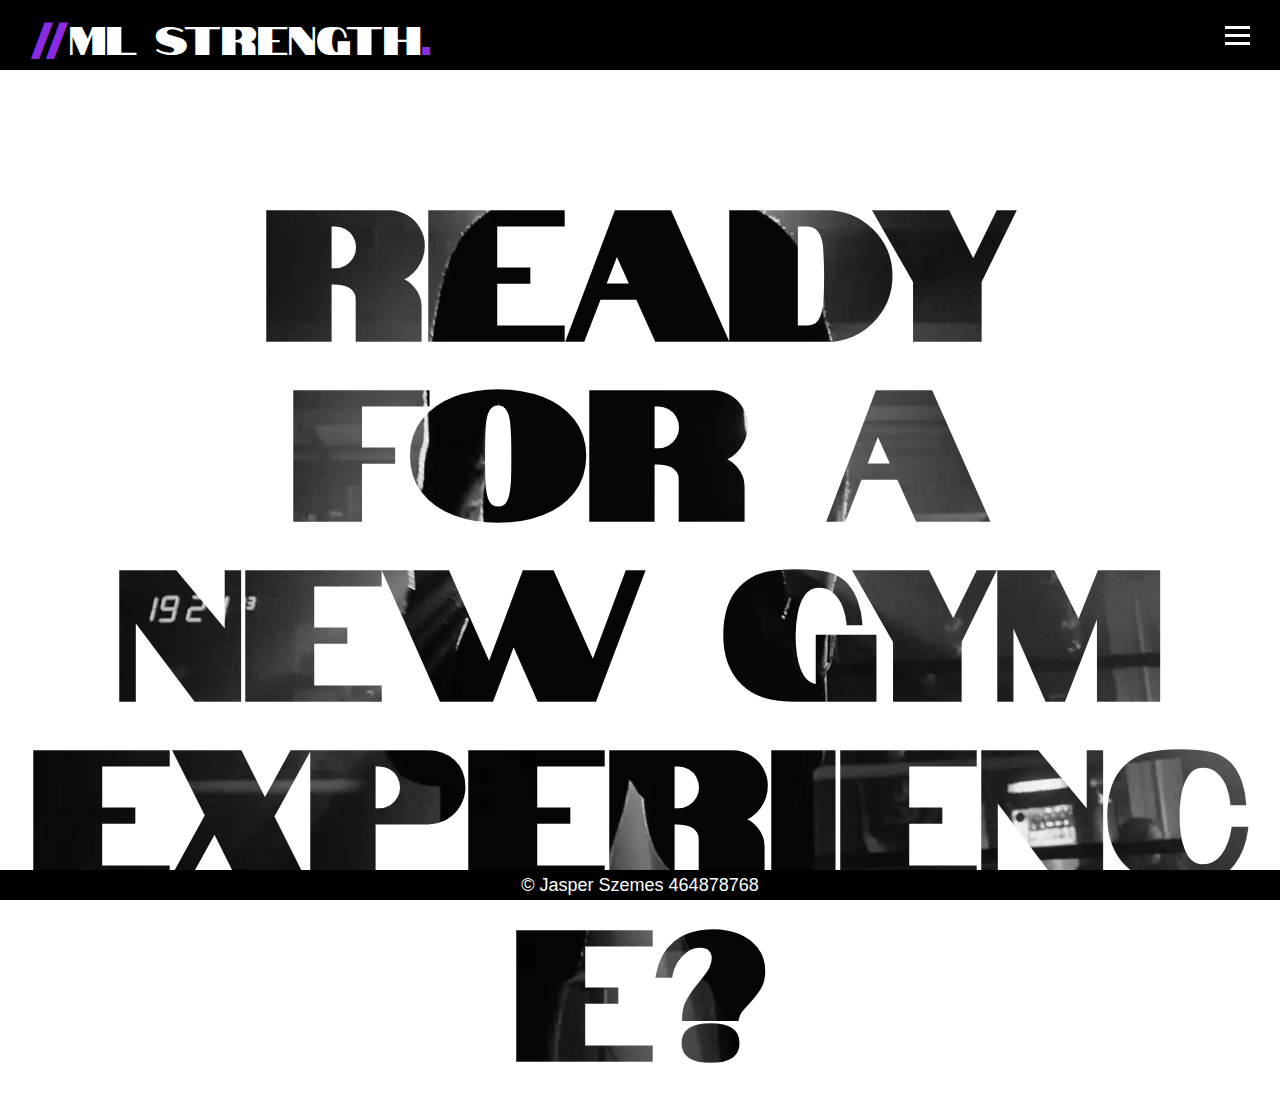
<file: index.html>
<!DOCTYPE html>

<html lang="en">

<head>
  <title>ML Strength Health &amp; Fitness</title>
  <meta charset="UTF-8">
  <meta name="viewport" content="width=device-width, initial-scale=1.0">
  <link rel="stylesheet" href="/css/styles.css">
  <link rel="stylesheet" href="https://fonts.googleapis.com/css?family=Notable">
  <script src="https://ajax.googleapis.com/ajax/libs/jquery/3.5.1/jquery.min.js"></script>
  <script src="/javascript/main.js"></script>
</head>

<body>

  <header></header>

  <section class='opening-section'>

    <a href="html/about.html">
      <h1 class="opening-text">READY FOR A NEW GYM EXPERIENCE?</h1>
    </a>

  </section>

  <footer></footer>

</body>

</html>
</file>
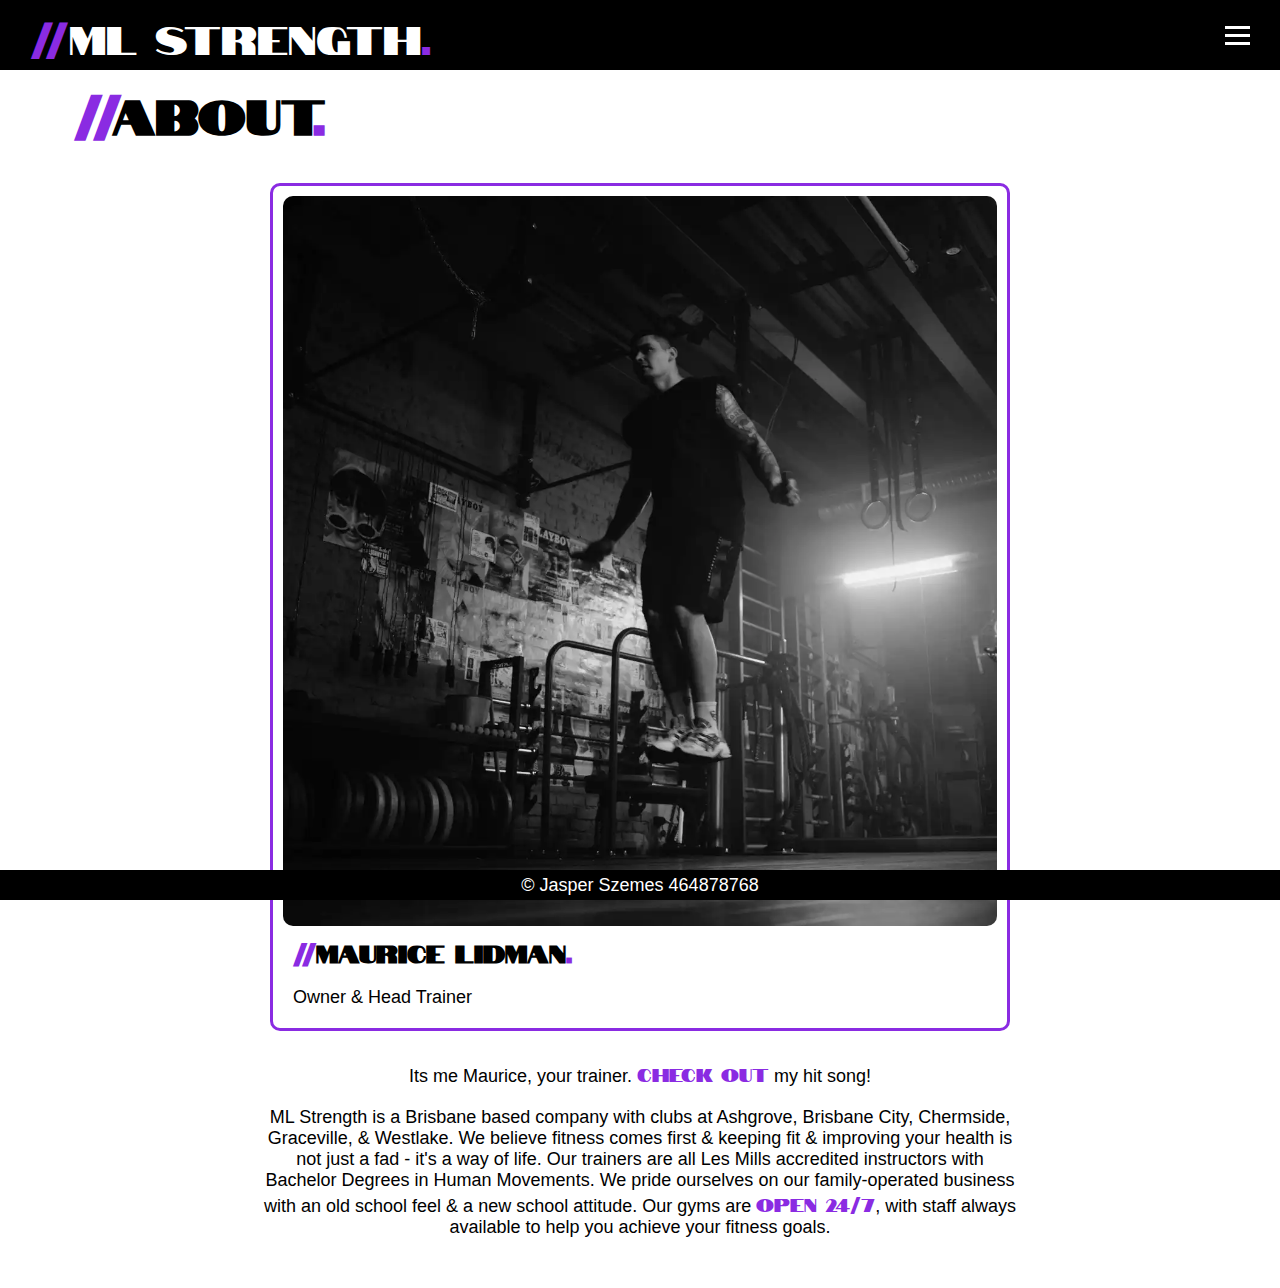
<file: html/about.html>
<!DOCTYPE html>

<html lang="en">

<head>
  <title>ML Strength Health &amp; Fitness</title>
  <meta charset="UTF-8">
  <meta name="viewport" content="width=device-width, initial-scale=1.0">
  <link rel="stylesheet" href="/css/styles.css">
  <link rel="stylesheet" href="https://fonts.googleapis.com/css?family=Notable">
  <script src="https://ajax.googleapis.com/ajax/libs/jquery/3.5.1/jquery.min.js"></script>
  <script src="/javascript/main.js"></script>
</head>

<body>

  <header></header>

  <section>

    <div class="container">

      <h1><span>//</span>ABOUT<span>.</span></h1>

      <div class="content">

        <div class="card">
          <img src="/images/maurice.webp" alt="Maurice Lidman">
          <h2><span>//</span>Maurice Lidman<span>.</span></h2>
          <p>Owner &amp; Head Trainer</p>
        </div>

        <div class="tooltip-wrapper">
          <p>Its me Maurice, your trainer. <span class="tooltip-video">CHECK OUT</span> my hit song!</p>
          <div class="video-tooltip">
            <iframe src="https://www.youtube.com/embed/qJdMjRHRLfg" title="YouTube video player" allow="accelerometer; autoplay; clipboard-write; encrypted-media; gyroscope; picture-in-picture; web-share" allowfullscreen></iframe>
          </div>
        </div>
        
        

        <p>
          ML Strength is a Brisbane based company with clubs at Ashgrove, Brisbane City, Chermside, Graceville, &amp;
          Westlake.
          We believe fitness comes first &amp; keeping fit &amp; improving your health is not just a fad - it's a way of
          life.
          Our trainers are all Les Mills accredited instructors with Bachelor Degrees in Human Movements.
          We pride ourselves on our family-operated business with an old school feel &amp; a new school attitude.
          Our gyms are <span>OPEN 24/7</span>, with staff always available to help you achieve your fitness goals.
        </p>

      </div>

    </div>

  </section>

  <footer></footer>

</body>

</html>
</file>
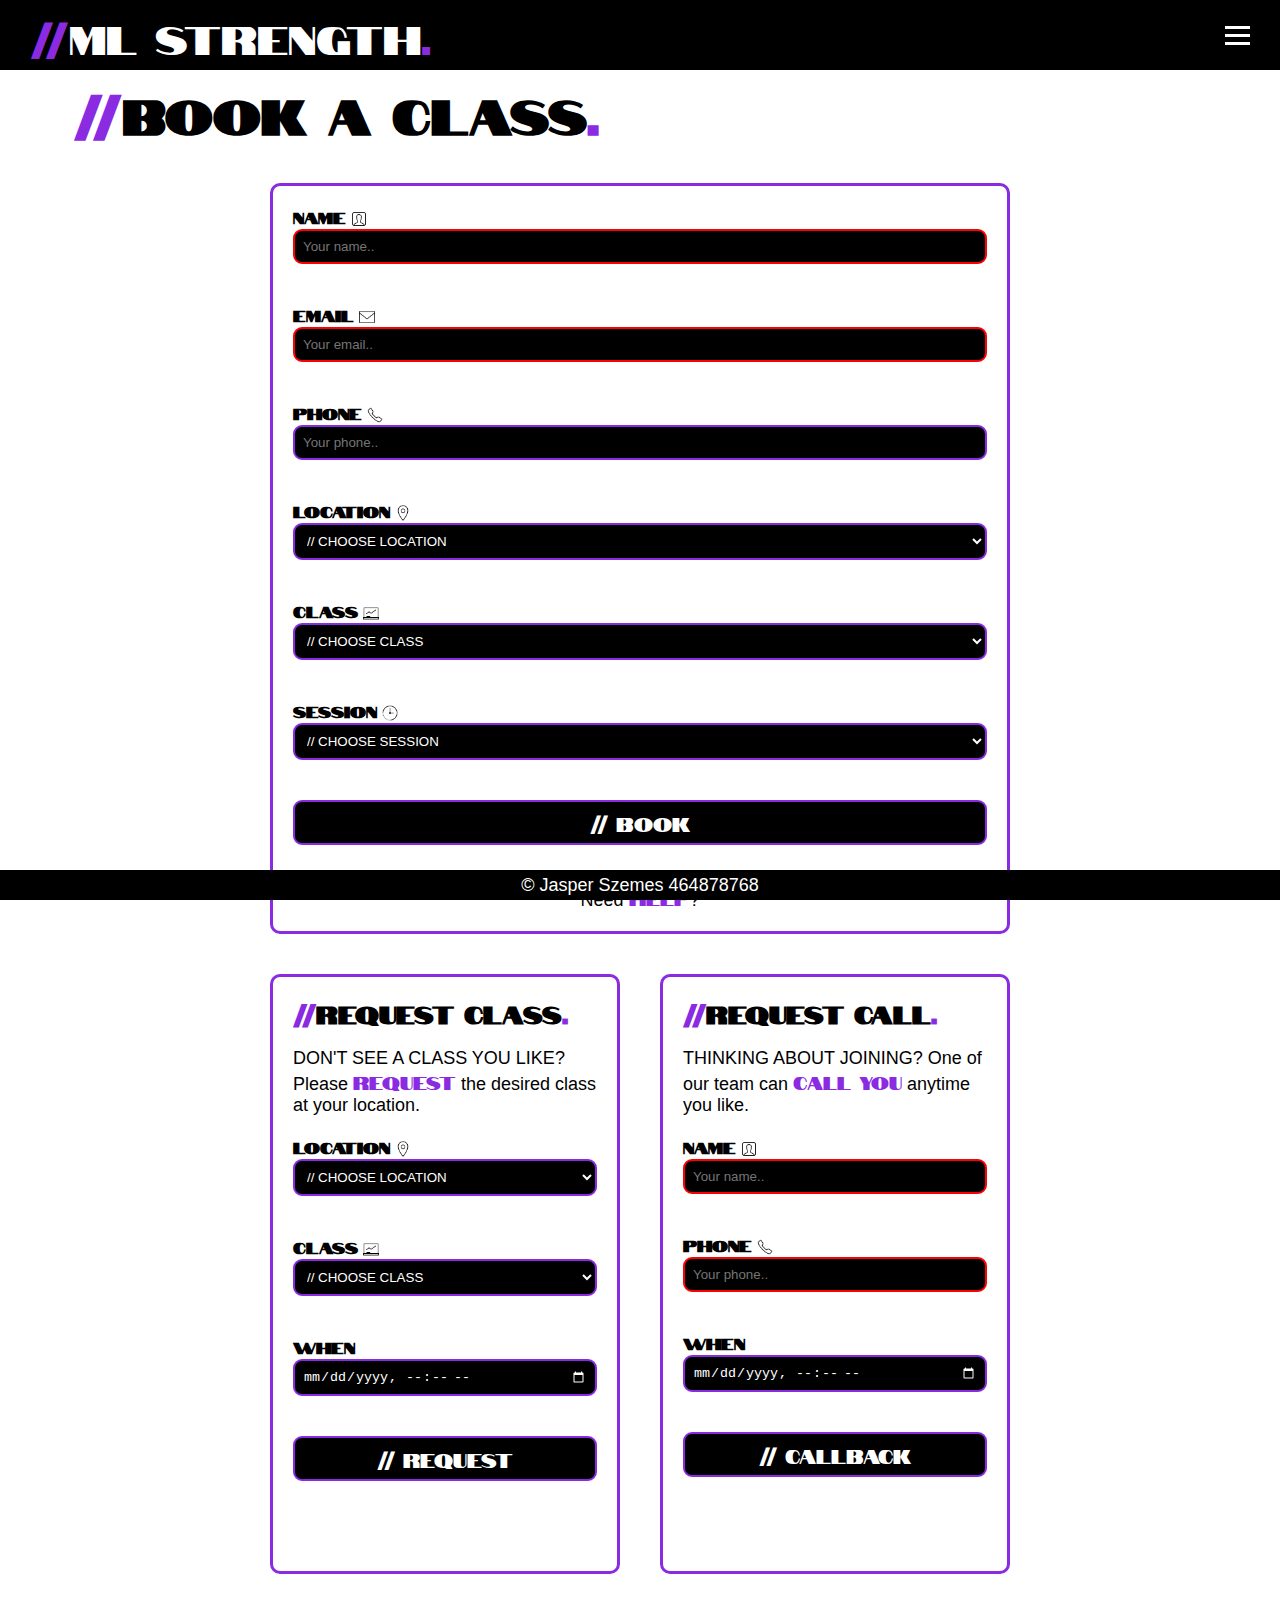
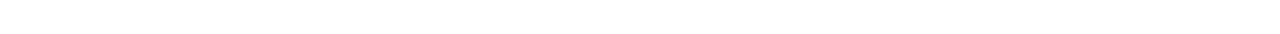
<file: html/bookings.html>
<!DOCTYPE html>

<html lang="en">

<head>
    <title>ML Strength Health &amp; Fitness</title>
    <meta charset="UTF-8">
    <meta name="viewport" content="width=device-width, initial-scale=1.0">
    <link rel="stylesheet" href="/css/styles.css">
    <link rel="stylesheet" href="https://fonts.googleapis.com/css?family=Notable">
    <script src="https://ajax.googleapis.com/ajax/libs/jquery/3.5.1/jquery.min.js"></script>
    <script src="/javascript/main.js"></script>
    <link rel="stylesheet" href="https://use.fontawesome.com/releases/v5.15.4/css/all.css"
        integrity="sha384-DyZ88mC6Up2uqS4h/KRgHuoeGwBcD4Ng9SiP4dIRy0EXTlnuz47vAwmeGwVChigm" crossorigin="anonymous">

</head>

<body>

    <header></header>

    <section>

        <div class="container">

            <h1><span>//</span>BOOK A CLASS<span>.</span></h1>

            <div class="content">

                <div class="card">
                    <form>
                        <div class="form-row">
                            <div class="form-group">
                                <label class="required name-label" for="name">NAME</label>
                                <input type="text" id="name" placeholder="Your name.." required minlength="2">
                            </div>
                        </div>
                        <div class="form-row">
                            <div class="form-group">
                                <label class="required email-label" for="email">EMAIL</label>
                                <input type="email" id="email" placeholder="Your email.." required>
                            </div>
                        </div>
                        <div class="form-row">
                            <div class="form-group-not-required">
                                <label class="phone-label" for="phone">PHONE</label>
                                <input type="tel" id="phone" placeholder="Your phone..">
                            </div>
                        </div>
                        <div class="form-row">
                            <div class="form-group">
                                <label class="required location-label" for="location">LOCATION</label>
                                <select id="location" required>
                                    <option value="">// CHOOSE LOCATION</option>
                                    <option value="Ashgrove">ASHGROVE</option>
                                    <option value="BrisbaneCity">BRISBANE CITY</option>
                                    <option value="Chermside">CHERMSIDE</option>
                                    <option value="Graceville">GRACEVILLE</option>
                                    <option value="Westlake">WESTLAKE</option>
                                </select>
                            </div>
                        </div>
                        <div class="form-row">
                            <div class="form-group">
                                <label class="required class-label" for="class">CLASS</label>
                                <select id="class" required>
                                    <option value="">// CHOOSE CLASS</option>
                                </select>
                            </div>
                        </div>
                        <div class="form-row">
                            <div class="form-group">
                                <label class="required session-label" for="session">SESSION</label>
                                <select id="session" required>
                                    <option value="">// CHOOSE SESSION</option>
                                </select>
                            </div>
                        </div>
                        <div class="form-row">
                            <div class="form-group">
                                <input class="form-submit-button" type="submit" value="// BOOK">
                            </div>
                        </div>
                        <div class="tooltip-wrapper">
                            <p>Need <span class="tooltip-video">HELP</span>?</p>
                            <div class="video-tooltip">
                                <video src="/images/mp4/help.mp4" muted autoplay></video>
                            </div>
                        </div>
                        
                    </form>
                </div>

                <div class="grid">

                    <div class="card">
                        <h2><span>//</span>REQUEST CLASS<span>.</span></h2>
                        <p>DON'T SEE A CLASS YOU LIKE? Please <span>REQUEST</span> the desired class
                            at your location.
                        </p>
                        <form>
                            <div class="form-row">
                                <div class="form-group">
                                    <label class="required location-label" for="location-request">LOCATION</label>
                                    <select id="location-request" required>
                                        <option value="">// CHOOSE LOCATION</option>
                                        <option value="Ashgrove">ASHGROVE</option>
                                        <option value="BrisbaneCity">BRISBANE CITY</option>
                                        <option value="Chermside">CHERMSIDE</option>
                                        <option value="Graceville">GRACEVILLE</option>
                                        <option value="Westlake">WESTLAKE</option>
                                    </select>
                                </div>
                            </div>
                            <div class="form-row">
                                <div class="form-group">
                                    <label class="required class-label" for="class-request">CLASS</label>
                                    <select id="class-request" required>
                                        <option value="">// CHOOSE CLASS</option>
                                        <option value="body-attack">Body Attack</option>
                                        <option value="zumba">Zumba</option>
                                        <option value="body-pump">Body Pump</option>
                                        <option value="body-balance">Body Balance</option>
                                        <option value="body-combat">Body Combat</option>
                                        <option value="body-jam">Body Jam</option>
                                        <option value="body-vive">Body Vive</option>
                                        <option value="cycle">Cycle</option>
                                        <option value="pilates">Pilates</option>
                                        <option value="yoga">Yoga</option>
                                        <option value="aqua">Aqua Fit & Aqua Mode</option>
                                        <option value="boxing">Boxing & TAE Box</option>
                                        <option value="step">Step Moves, Step Basic & Step Burner</option>
                                        <option value="gentle">Rejuvenate, Low Impact & Gentle Fitness</option>
                                    </select>
                                </div>
                            </div>
                            <div class="form-row">
                                <div class="form-group">
                                    <label for="request-date">WHEN
                                        <span class="tooltip">
                                            <em class="fas fa-question-circle"></em>
                                            <span class="tooltip-text">What time works for you? We'll do our
                                                best.</span>
                                        </span>
                                    </label>
                                    <input type="datetime-local" id="request-date">
                                </div>
                            </div>
                            <div class="form-row">
                                <div class="form-group">
                                    <input class="form-submit-button" type="submit" value="// REQUEST">
                                </div>
                            </div>
                        </form>
                    </div>

                    <div class="card">
                        <h2><span>//</span>REQUEST CALL<span>.</span></h2>
                        <p>THINKING ABOUT JOINING? One of our team can <span>CALL YOU</span> anytime you like.</p>
                        <form>
                            <div class="form-row">
                                <div class="form-group">
                                    <label class="required name-label" for="call-name">NAME</label>
                                    <input type="text" id="call-name" placeholder="Your name.." required minlength="2">
                                </div>
                            </div>
                            <div class="form-row">
                                <div class="form-group">
                                    <label class="required phone-label" for="call-phone">PHONE</label>
                                    <input type="tel" id="call-phone" placeholder="Your phone.." required minlength="8"
                                        maxlength="10">
                                </div>
                            </div>
                            <div class="form-row">
                                <div class="form-group">
                                    <label for="call-date">WHEN
                                        <span class="tooltip">
                                            <em class="fas fa-question-circle"></em>
                                            <span class="tooltip-text">What time would you like to be called?</span>
                                        </span>
                                    </label>
                                    <input type="datetime-local" id="call-date">
                                </div>
                            </div>
                            <div class="form-row">
                                <div class="form-group">
                                    <input class="form-submit-button" type="submit" value="// CALLBACK">
                                </div>
                            </div>
                        </form>
                    </div>

                </div>

            </div>

        </div>

    </section>

    <footer></footer>

</body>

</html>
</file>
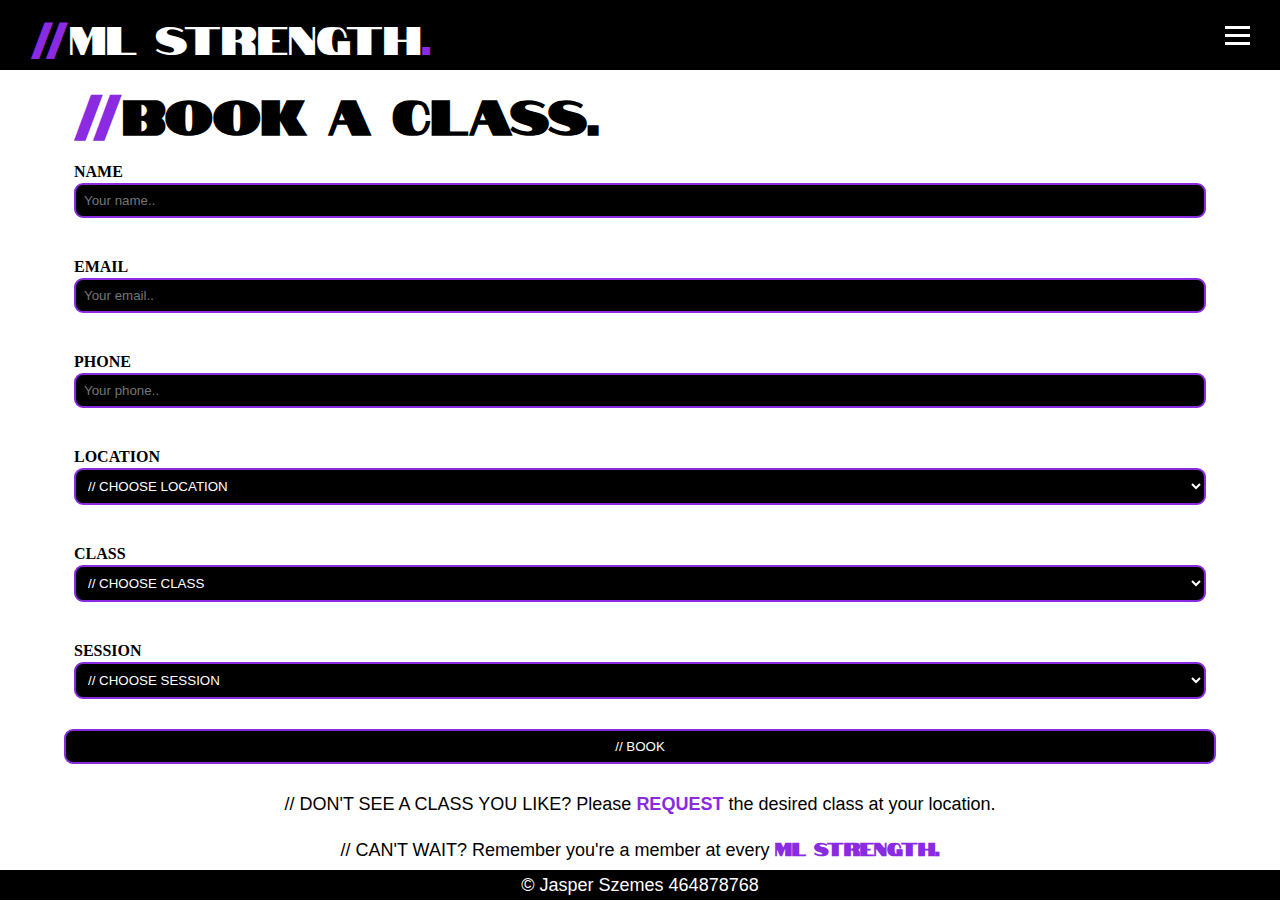
<file: html/form.html>
<!DOCTYPE html>

<html lang="en">

<head>
	<title>ML Strength Health &amp; Fitness</title>
	<meta name="viewport" content="width=device-width, initial-scale=1.0">
	<link rel="stylesheet" href="/css/styles.css">
	<link rel="stylesheet" href="https://fonts.googleapis.com/css?family=Notable">
	<script src="https://ajax.googleapis.com/ajax/libs/jquery/3.5.1/jquery.min.js"></script>
	<script src="/javascript/main.js"></script>
</head>

<body>

	<header></header>

	<section>

		<div class="container">
			
			<h1><span style="font-weight: bold; color: blueviolet;">//</span>BOOK A CLASS.</h1>

			<div class="form-wrapper">
				<form action="form.php" method="post">
					
					<div class="form-row">
						<div class="form-group">
							<label for="name">NAME</label>
							<input type="text" id="name" name="name" placeholder="Your name..">
						</div>
						<div class="form-group-not-required">
							<label for="email">EMAIL</label>
							<input type="text" id="email" name="email" placeholder="Your email..">
						</div>
						<div class="form-group">
							<label for="phone">PHONE</label>
							<input type="text" id="phone" name="phone" placeholder="Your phone..">
						</div>	
					</div>

					<div class="form-row">
						<div class="form-group">
							<label for="location">LOCATION</label>
							<select id="location" name="location">
								<option value="">// CHOOSE LOCATION</option>
								<option value="Ashgrove">ASHGROVE</option>
								<option value="BrisbaneCity">BRISBANE CITY</option>
								<option value="Chermside">CHERMSIDE</option>
								<option value="Graceville">GRACEVILLE</option>
								<option value="Westlake">WESTLAKE</option>
							</select>
						</div>
					</div>

					<div class="form-row">
						<div class="form-group">
							<label for="class">CLASS</label>
							<select id="class" name="class">
								<option value="">// CHOOSE CLASS</option>
							</select>
						</div>
					</div>

					<div class="form-row">
						<div class="form-group">
							<label for="session">SESSION</label>
							<select id="session" name="session">
								<option value="">// CHOOSE SESSION</option>
							</select>
						</div>
					</div>

					<input class="submit-button" type="submit" value="// BOOK">
				</form>
			</div>

			<p>
				// DON'T SEE A CLASS YOU LIKE? Please
				<a style="font-weight: bold; color: blueviolet;">REQUEST</a>
				the desired class at your location.
			</p>

			<p>// CAN'T WAIT? Remember you're a member at every <span style="font-weight: bold; color: blueviolet;">ML
					STRENGTH.</span></p>
		</div>

	</section>


	<footer></footer>

</body>

</html>
</file>
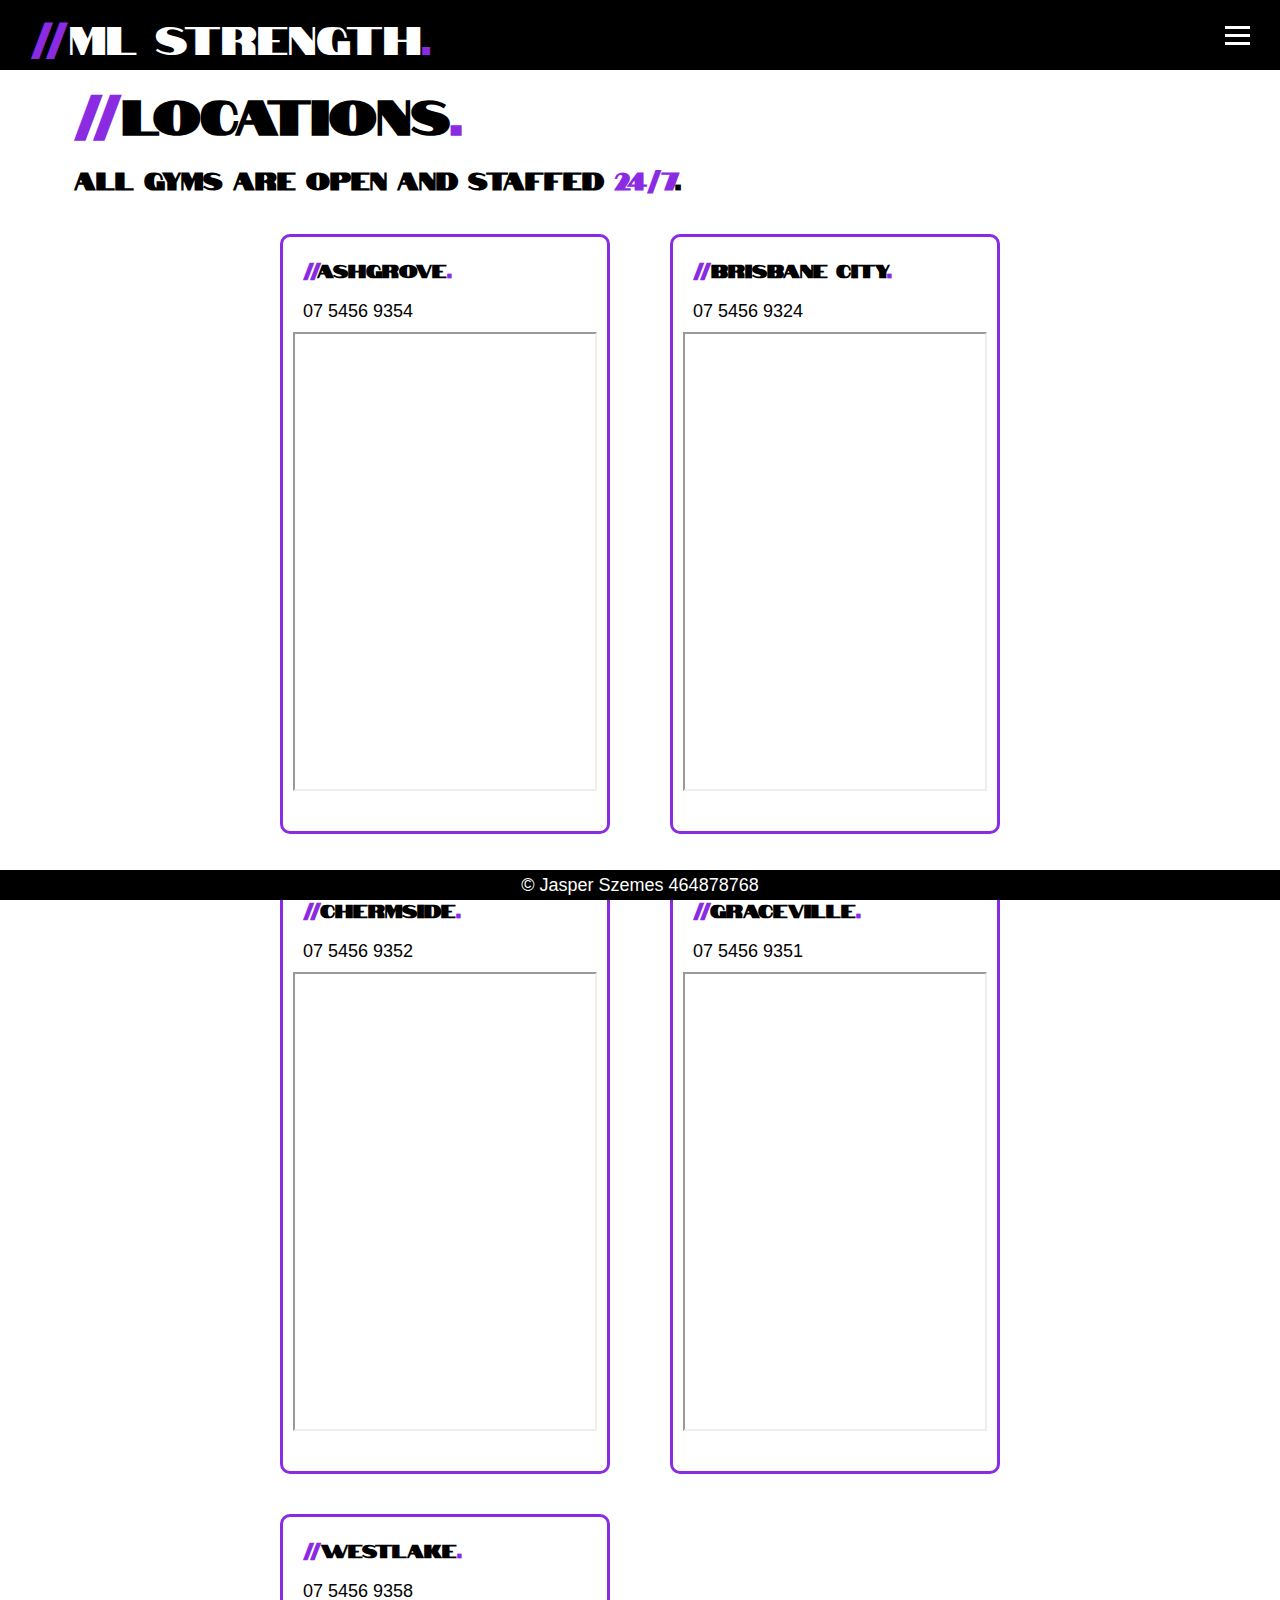
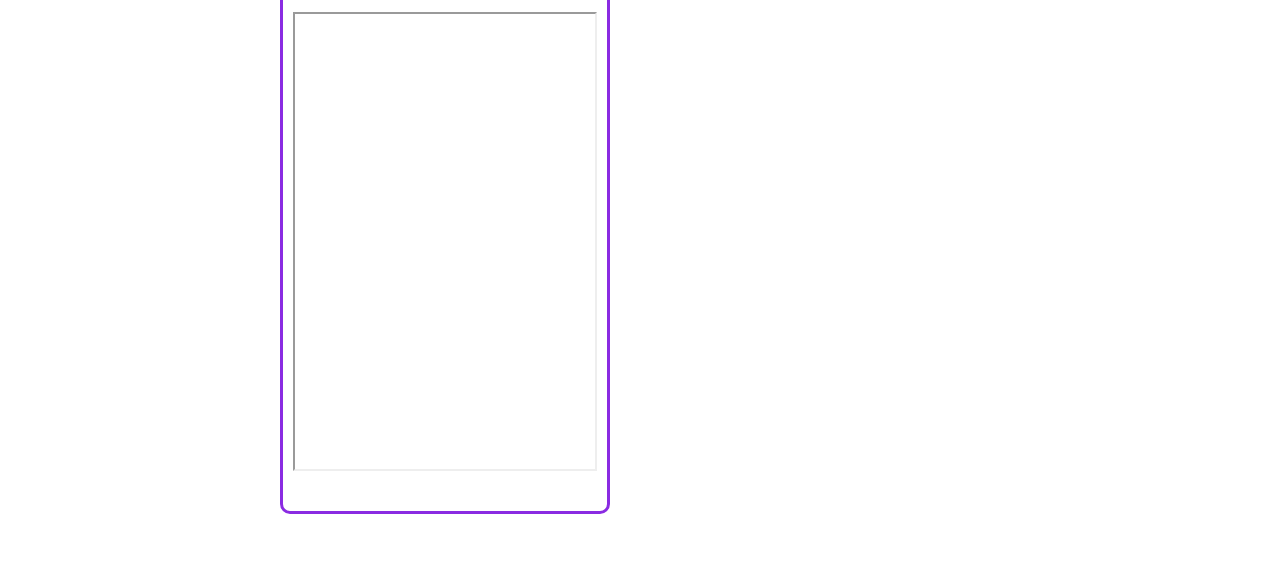
<file: html/locations.html>
<!DOCTYPE html>

<html lang="en">

<head>
  <title>ML Strength Health &amp; Fitness</title>
  <meta charset="UTF-8">
  <meta name="viewport" content="width=device-width, initial-scale=1.0">
  <link rel="stylesheet" href="/css/styles.css">
  <link rel="stylesheet" href="https://fonts.googleapis.com/css?family=Notable">
  <script src="https://ajax.googleapis.com/ajax/libs/jquery/3.5.1/jquery.min.js"></script>
  <script src="/javascript/main.js"></script>
</head>

<body>

  <header></header>

  <section>

    <div class="container">

      <h1><span>//</span>LOCATIONS<span>.</span></h1>

      <h2>All gyms are open and staffed <span>24/7</span>.</h2>

      <div class="content">

        <div class="grid">

          <div class="card">
            <h3><span>//</span>ASHGROVE<span>.</span></h3>
            <p>07 5456 9354</p>
            <iframe
              src="https://www.google.com/maps/embed?pb=!1m18!1m12!1m3!1d3540.758756698768!2d152.9905227763839!3d-27.44562811568279!2m3!1f0!2f0!3f0!3m2!1i1024!2i768!4f13.1!3m3!1m2!1s0x6b915747db6d0959%3A0xc435659b96d76cf0!2s230%20Waterworks%20Rd%2C%20Ashgrove%20QLD%204060!5e0!3m2!1sen!2sau!4v1682124509017!5m2!1sen!2sau"
              loading="lazy" referrerpolicy="no-referrer-when-downgrade"></iframe>
          </div>

          <div class="card">
            <h3><span>//</span>BRISBANE CITY<span>.</span></h3>
            <p>07 5456 9324</p>
            <iframe
              src="https://www.google.com/maps/embed?pb=!1m18!1m12!1m3!1d3540.0317159659094!2d153.01839308784184!3d-27.46827195557654!2m3!1f0!2f0!3f0!3m2!1i1024!2i768!4f13.1!3m3!1m2!1s0x6b915a0388bab5e9%3A0x5a09d492fa1dea4a!2s100%20Ann%20St%2C%20Brisbane%20City%20QLD%204000!5e0!3m2!1sen!2sau!4v1682124276199!5m2!1sen!2sau"
              loading="lazy" referrerpolicy="no-referrer-when-downgrade"></iframe>
          </div>

          <div class="card">
            <h3><span>//</span>CHERMSIDE<span>.</span></h3>
            <p>07 5456 9352</p>
            <iframe
              src="https://www.google.com/maps/embed?pb=!1m18!1m12!1m3!1d3542.604441493621!2d153.04137147638204!3d-27.38806631323461!2m3!1f0!2f0!3f0!3m2!1i1024!2i768!4f13.1!3m3!1m2!1s0x6b915873d90e349f%3A0x723a5e5c6685e80c!2s230%20Hamilton%20Rd%2C%20Chermside%20QLD%204032!5e0!3m2!1sen!2sau!4v1682124768599!5m2!1sen!2sau"
              loading="lazy" referrerpolicy="no-referrer-when-downgrade"></iframe>
          </div>

          <div class="card">
            <h3><span>//</span>GRACEVILLE<span>.</span></h3>
            <p>07 5456 9351</p>
            <iframe
              src="https://www.google.com/maps/embed?pb=!1m18!1m12!1m3!1d3538.4031087674816!2d152.97392507638605!3d-27.518932918807458!2m3!1f0!2f0!3f0!3m2!1i1024!2i768!4f13.1!3m3!1m2!1s0x6b915037d0fb09c3%3A0xd9615cd6a90d3f9a!2s10%20Churchill%20St%2C%20Graceville%20QLD%204075!5e0!3m2!1sen!2sau!4v1682124817055!5m2!1sen!2sau"
              loading="lazy" referrerpolicy="no-referrer-when-downgrade"></iframe>
          </div>

          <div class="card">
            <h3><span>//</span>WESTLAKE<span>.</span></h3>
            <p>07 5456 9358</p>
            <iframe
              src="https://www.google.com/maps/embed?pb=!1m18!1m12!1m3!1d3537.454960952643!2d152.92796937638698!3d-27.54838732006536!2m3!1f0!2f0!3f0!3m2!1i1024!2i768!4f13.1!3m3!1m2!1s0x6b914e0dbf4c45a5%3A0x4d988539cb858b4a!2s20%20Westlake%20Dr%2C%20Mount%20Ommaney%20QLD%204074!5e0!3m2!1sen!2sau!4v1682124856277!5m2!1sen!2sau"
              loading="lazy" referrerpolicy="no-referrer-when-downgrade"></iframe>
          </div>

        </div>

      </div>

    </div>

  </section>

  <footer></footer>

</body>

</html>
</file>
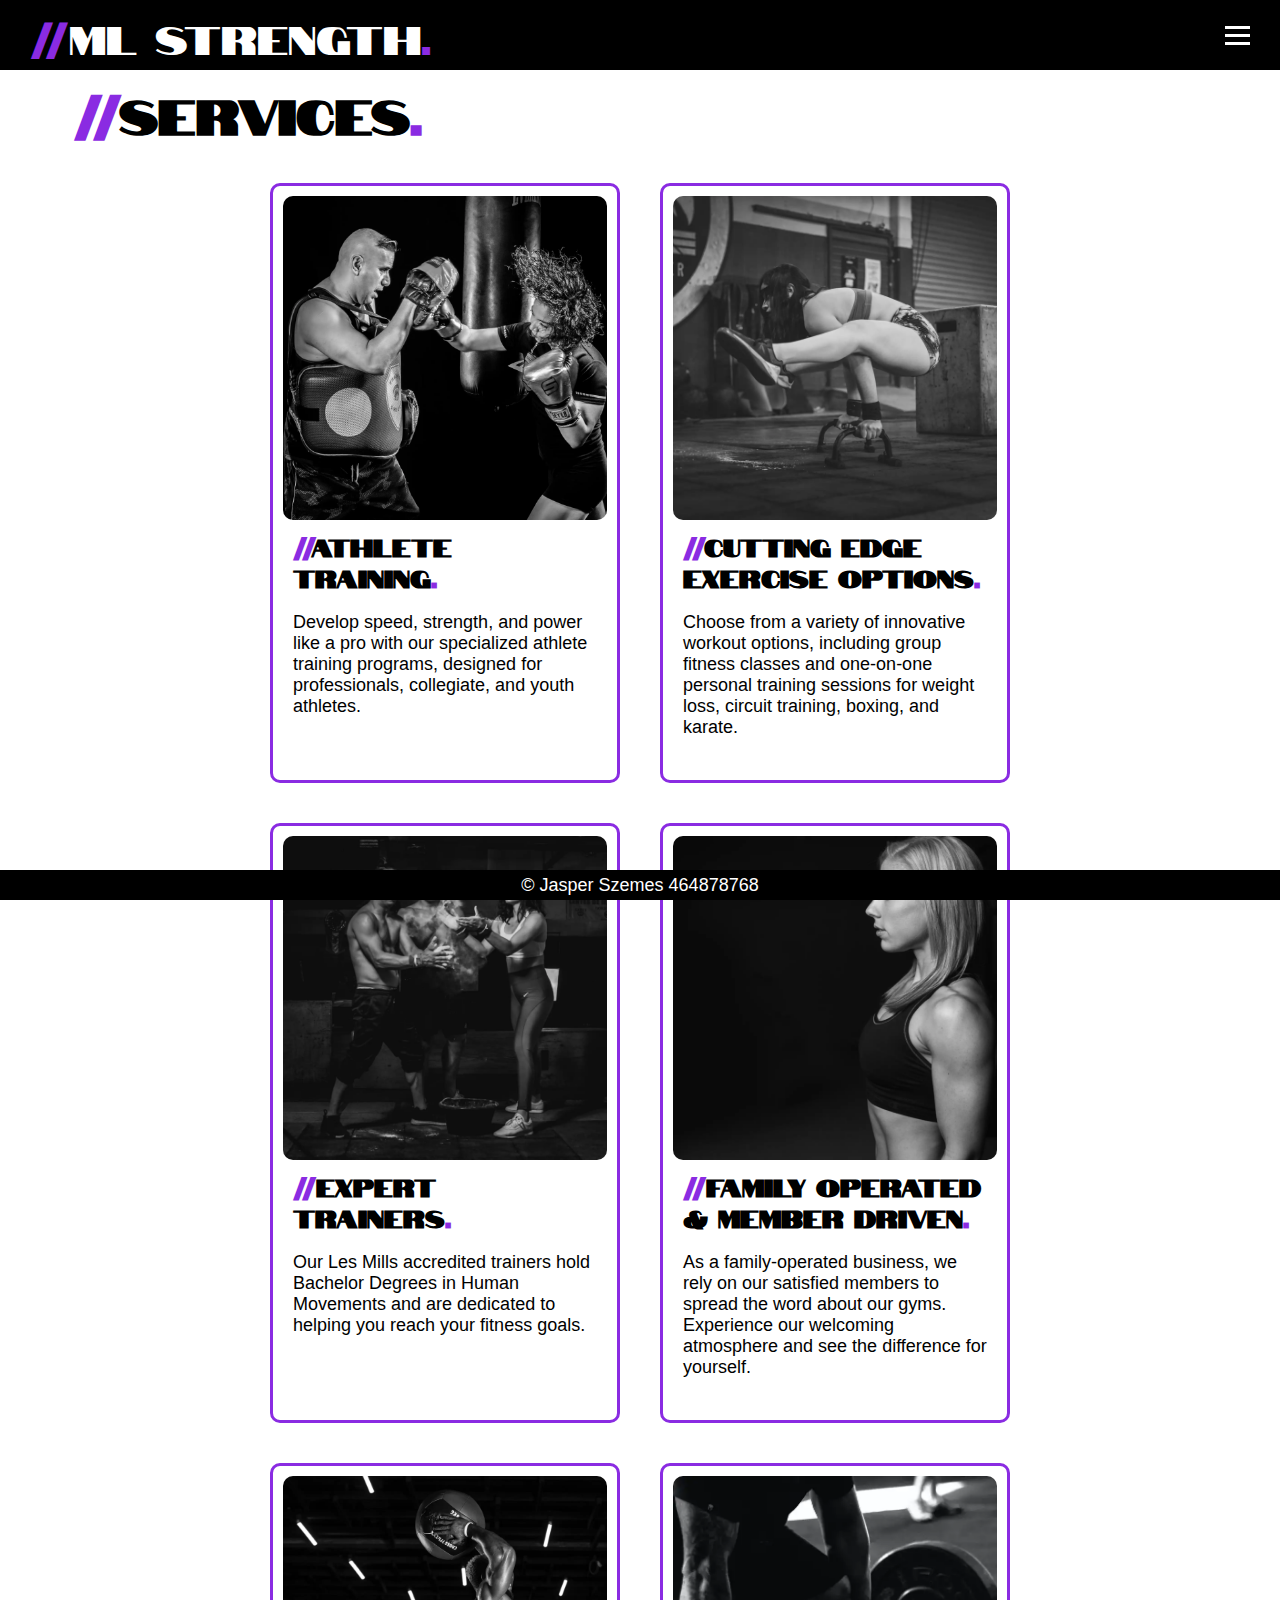
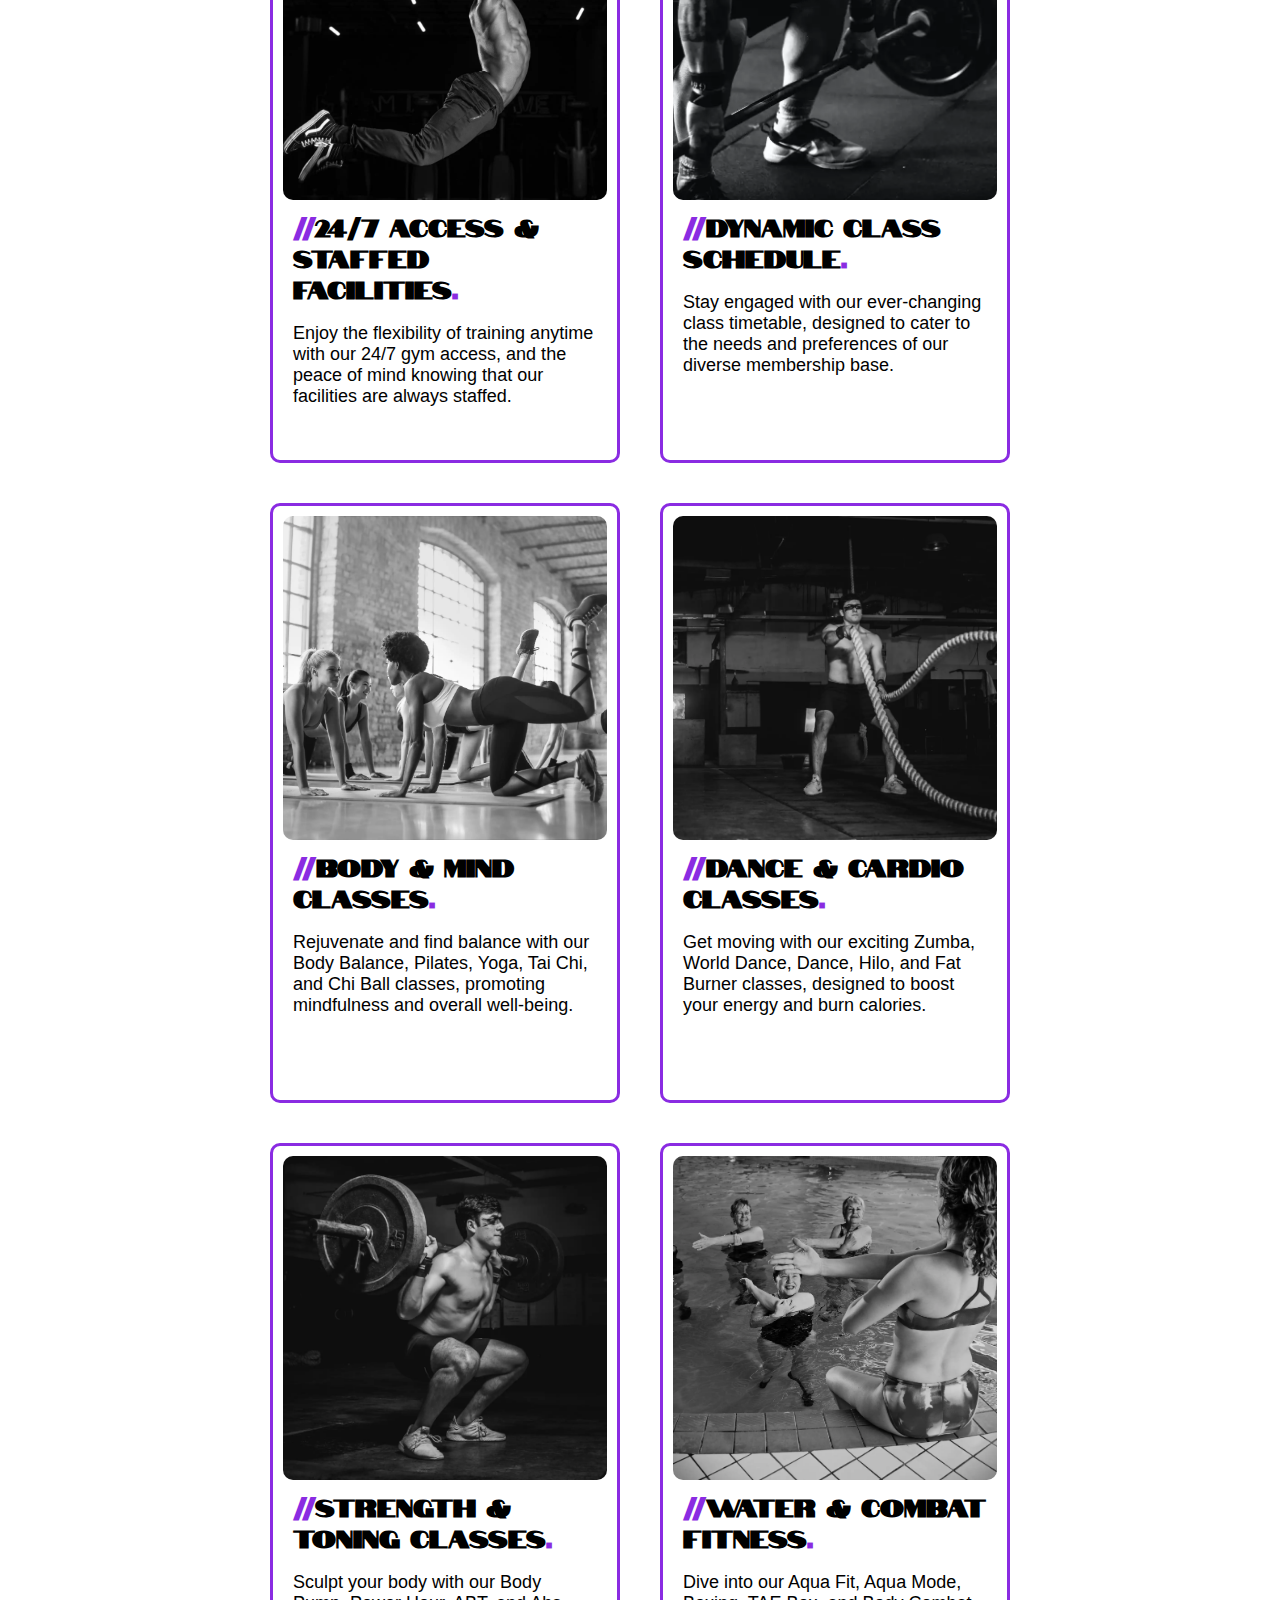
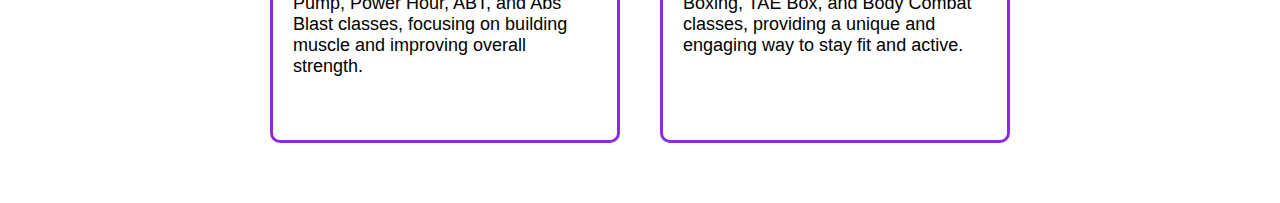
<file: html/services.html>
<!DOCTYPE html>

<html lang="en">

<head>
  <title>ML Strength Health &amp; Fitness</title>
  <meta charset="UTF-8">
  <meta name="viewport" content="width=device-width, initial-scale=1.0">
  <link rel="stylesheet" href="/css/styles.css">
  <link rel="stylesheet" href="https://fonts.googleapis.com/css?family=Notable">
  <script src="https://ajax.googleapis.com/ajax/libs/jquery/3.5.1/jquery.min.js"></script>
  <script src="/javascript/main.js"></script>
</head>

<body>

  <header></header>

  <section>

    <div class="container">

      <h1><span>//</span>SERVICES<span>.</span></h1>

      <div class="content">

        <div class="grid">
          <div class="card">
            <img src="/images/athlete.webp" alt="Athlete Training">
            <h2><span>//</span>Athlete Training<span>.</span></h2>
            <p>Develop speed, strength, and power like a pro with our specialized athlete training programs, designed
              for professionals, collegiate, and youth athletes.</p>
          </div>

          <div class="card">
            <img src="/images/exercise-options.webp" alt="Cutting Edge Exercise Options">
            <h2><span>//</span>Cutting Edge Exercise Options<span>.</span></h2>
            <p>Choose from a variety of innovative workout options, including group fitness classes and one-on-one
              personal training sessions for weight loss, circuit training, boxing, and karate.</p>
          </div>

          <div class="card">
            <img src="/images/trainers.webp" alt="Expert Trainers">
            <h2><span>//</span>Expert Trainers<span>.</span></h2>
            <p>Our Les Mills accredited trainers hold Bachelor Degrees in Human Movements and are dedicated to helping
              you reach your fitness goals.</p>
          </div>

          <div class="card">
            <img src="/images/family.webp" alt="Family Operated & Member Driven">
            <h2><span>//</span>Family Operated & Member Driven<span>.</span></h2>
            <p>As a family-operated business, we rely on our satisfied members to spread the word about our gyms.
              Experience our welcoming atmosphere and see the difference for yourself.</p>
          </div>

          <div class="card">
            <img src="/images/access.webp" alt="24/7 Access and Staffed Facilities">
            <h2><span>//</span>24/7 Access &amp; Staffed Facilities<span>.</span></h2>
            <p>Enjoy the flexibility of training anytime with our 24/7 gym access, and the peace of mind knowing that
              our facilities are always staffed.</p>
          </div>

          <div class="card">
            <img src="/images/schedule.webp" alt="Dynamic Class Schedule">
            <h2><span>//</span>Dynamic Class Schedule<span>.</span></h2>
            <p>Stay engaged with our ever-changing class timetable, designed to cater to the needs and preferences of
              our diverse membership base.</p>
          </div>

          <div class="card">
            <img src="/images/body-mind.webp" alt="Body and Mind Classes">
            <h2><span>//</span>Body &amp; Mind Classes<span>.</span></h2>
            <p>Rejuvenate and find balance with our Body Balance, Pilates, Yoga, Tai Chi, and Chi Ball classes,
              promoting mindfulness and overall well-being.</p>
          </div>

          <div class="card">
            <img src="/images/cardio.webp" alt="Dance and Cardio Classes">
            <h2><span>//</span>Dance &amp; Cardio Classes<span>.</span></h2>
            <p>Get moving with our exciting Zumba, World Dance, Dance, Hilo, and Fat Burner classes, designed to boost
              your energy and burn calories.</p>
          </div>

          <div class="card">
            <img src="/images/strength.webp" alt="Strength and Toning Classes">
            <h2><span>//</span>Strength &amp; Toning Classes<span>.</span></h2>
            <p>Sculpt your body with our Body Pump, Power Hour, ABT, and Abs Blast classes, focusing on building muscle
              and improving overall strength.</p>
          </div>

          <div class="card">
            <img src="/images/water.webp" alt=">Water and Combat Fitness">
            <h2><span>//</span>Water &amp; Combat Fitness<span>.</span></h2>
            <p>Dive into our Aqua Fit, Aqua Mode, Boxing, TAE Box, and Body Combat classes, providing a unique and
              engaging way to stay fit and active.</p>
          </div>

        </div>

      </div>


    </div>


  </section>

  <footer></footer>

</body>

</html>
</file>
<file: css/styles.css>
* {
  padding: 0;
  margin: 0;
  box-sizing: border-box;
}

header {
  background-color: black;
  position: fixed;
  top: 0;
  left: 0;
  width: 100%;
  height: 70px;
  z-index: 1;
}

li {
  list-style: none;
}

h1 {
  padding: 10px;
  color: black;
  text-align: left;
  font-family: "Notable";
  font-size: 3rem;
  font-weight: bold;
}

h1 span {
  color: blueviolet;
}

h2 {
  padding: 10px;
  font-family: "Notable";
  font-weight: bold;
}

h2 span {
  color: blueviolet;
}

h3 {
  padding: 10px;
  font-family: "Notable";
  font-weight: bold;
}

h3 span {
  color: blueviolet;
}

p {
  padding: 10px;
  text-align: center;
  font-size: large;
  font-family: Arial, Helvetica, sans-serif;
}

p span {
  font-family: "Notable";
  color: blueviolet;
}

p a {
  color: blueviolet;
  font-weight: bold;
}

a {
  color: white;
  text-decoration: none;
  cursor: pointer;
}

a:hover {
  text-decoration: underline;
  text-decoration-color: blueviolet;
}

section {
  display: flex;
  justify-content: center;
  align-items: center;
  width: 100%;
  overflow-y: auto;
  padding-top: 70px;
  padding-bottom: 30px;
}

footer {
  position: fixed;
  font-size: xx-small;
  bottom: 0;
  width: 100%;
  height: 30px;
  background-color: black;
  color: white;
  display: flex;
  justify-content: center;
  align-items: center;
}

label {
  display: block;
  font-weight: bold;
  margin-bottom: 2px;
  text-align: left;
  position: relative;
}

label.required.name-label::after {
  content: "";
  background-image: url('/images/icons/icon-name.png');
  background-size: contain;
  background-repeat: no-repeat;
  position: absolute;
  bottom: 0;
  margin-left: 5px;
  width: 16px; 
  height: 16px; 
}

label.required.email-label::after {
  content: "";
  background-image: url('/images/icons/icon-email.png');
  background-size: contain;
  background-repeat: no-repeat;
  position: absolute;
  bottom: 0;
  margin-left: 5px;
  width: 16px; 
  height: 16px; 
}

label.phone-label::after {
  content: "";
  background-image: url('/images/icons/icon-phone.png');
  background-size: contain;
  background-repeat: no-repeat;
  position: absolute;
  bottom: 0;
  margin-left: 5px;
  width: 16px; 
  height: 16px; 
}

label.required.location-label::after {
  content: "";
  background-image: url('/images/icons/icon-location.png');
  background-size: contain;
  background-repeat: no-repeat;
  position: absolute;
  bottom: 0;
  margin-left: 5px;
  width: 16px; 
  height: 16px; 
}

label.required.class-label::after {
  content: "";
  background-image: url('/images/icons/icon-class.png');
  background-size: contain;
  background-repeat: no-repeat;
  position: absolute;
  bottom: 0;
  margin-left: 5px;
  width: 16px; 
  height: 16px; 
}

label.required.session-label::after {
  content: "";
  background-image: url('/images/icons/icon-session.png');
  background-size: contain;
  background-repeat: no-repeat;
  position: absolute;
  bottom: 0;
  margin-left: 5px;
  width: 16px; 
  height: 16px; 
}


input:focus-visible {
  outline: none;
}

input:required:valid {
  border: 2px solid blueviolet;
}

input:required:invalid {
  border: 2px solid red;
}

input,
select {
  width: 100%;
  padding: 8px;
  margin-bottom: 20px;
  border: 2px solid blueviolet;
  color: white;
  background: black;
  border-radius: 9px;
  box-sizing: border-box;
}

input[type="datetime-local"]::-webkit-calendar-picker-indicator {
  filter: invert(1);
  cursor: pointer;
}

input[type="datetime-local"]::-webkit-inner-spin-button {
  -webkit-appearance: none;
  opacity: 1;
  cursor: pointer;
}

input[type="datetime-local"]::-webkit-clear-button {
  cursor: pointer;
}

.navbar {
  min-height: 70px;
  display: flex;
  justify-content: space-between;
  align-items: center;
  padding-left: 30px;
  padding-right: 30px;
}

.nav-branding {
  font-family: "Notable";
  font-size: 2.5rem;
}

.nav-branding span {
  color: blueviolet;
}

.nav-menu {
  display: flex;
  justify-content: space-between;
  align-items: center;
  gap: 60px;
}

.nav-link {
  transition: 0.3s ease-out;
}

.nav-link:hover {
  text-decoration: underline;
  text-decoration-color: blueviolet;
}

.hamburger {
  display: none;
  cursor: pointer;
}

.bar {
  display: block;
  width: 25px;
  height: 3px;
  margin: 5px auto;
  -webkit-transition: all 0.3s ease;
  transition: all 0.3s ease;
  background-color: white;
}

.bar:hover {
  background-color: blueviolet;
}

.opening-section {
  display: block;
  justify-content: center;
  align-items: center;
  height: 100%;
  width: 100%;
}

.opening-text {
  position: relative;
  text-align: center;
  padding-top: 90px;
  max-width: 100%;
  background-image: url("/images/home.webp");
  background-size: cover;
  background-position: center;
  -webkit-background-clip: text;
  background-clip: text;
  -webkit-text-fill-color: transparent;
  color: transparent;
  font-family: "Notable";
  font-size: 20vh;
  line-height: 1;
  font-weight: bold;
  word-wrap: break-word;
  margin: 0;
}

.card {
  padding: 10px;
  border-radius: 10px;
  border-style: solid;
  border-width: 3px;
  border-color: blueviolet;
  max-width: 800px;
  margin: 20px;
  font-family: 'Notable', sans-serif;
}

.card img {
  border-radius: 10px;
  display: block;
  width: 100%;
  height: auto;
}

.card iframe {
  width: 100%;
  height: 80%;
}

.card h2 {
  text-align: left;
}

.card h3 {
  text-align: left;
}

.card p {
  text-align: left;
}

.container {
  width: 90%;
}

.content {
  padding: 10px;
  max-width: 800px;
  margin: auto;
  text-align: center;
}

.grid {
  display: grid;
  grid-template-columns: repeat(auto-fit, minmax(380px, 1fr));
  justify-items: center;
}

.grid .card {
  height: 600px;
}

.form-group {
  padding: 10px;
}

.form-group-not-required {
  padding: 10px;
  display: block;
}

.form-row {
  display: flex;
  flex-direction: column;
  justify-items: center;
}

.form-submit-button {
  background-color: black;
  color: white;
  font-family: "Notable";
  font-size: larger;
}

.form-submit-button:hover {
  background-color: blueviolet;
  color: black;
  border-color: black;
}

.tooltip {
  position: relative;
  display: inline-block;
  cursor: pointer;
}

.tooltip .tooltip-text {
  visibility: hidden;
  width: 220px;
  background-color:black;
  color: white;
  font-family: Arial, Helvetica, sans-serif;
  font-size: 12px;
  text-align: center;
  border-style: solid;
  border-color: blueviolet;
  border-radius: 6px;
  padding: 5px;
  position: absolute;
  z-index: 1;
  bottom: 150%;
  left: 50%;
  margin-left: -110px;
  opacity: 0;
  transition: opacity 0.3s;
}

.tooltip:hover .tooltip-text {
  visibility: visible;
  opacity: 1;
}

.tooltip-wrapper {
  position: relative;
  display: inline-block;
  cursor: pointer;
}

.tooltip-wrapper .video-tooltip {
  visibility: hidden;
  position: absolute;
  bottom: 100%;
  left: 50%;
  transform: translateX(-50%);
  z-index: 100;
  padding: 15px;
  border-style: solid;
  border-color: blueviolet;
  border-radius: 10px;
  background-color: black;
  transition: visibility 0.3s;
}

.tooltip-wrapper .video-tooltip iframe,
.tooltip-wrapper .video-tooltip video {
  max-width: 560px;
  max-height: 315px;
  border-radius: 5px;
}

.tooltip-wrapper:hover .video-tooltip {
  visibility: visible;
}


@media(max-width:1700px) {
  .hamburger {
    display: block;
  }

  .hamburger.active .bar:nth-child(2) {
    opacity: 0;
  }

  .hamburger.active .bar:nth-child(1) {
    transform: translateY(8px) rotate(45deg);
  }

  .hamburger.active .bar:nth-child(3) {
    transform: translateY(-8px) rotate(-45deg);
  }

  .nav-menu {
    position: fixed;
    left: -100%;
    top: 70px;
    gap: 0;
    flex-direction: column;
    background-color: #262626;
    width: 100%;
    text-align: center;
    transition: 0.3s;
  }

  .nav-item {
    margin: 16px 0;
  }

  .nav-menu.active {
    left: 0;
  }
}

@media(max-width:700px) {
  .opening-text {
    font-size: 16vh;
  }

  h1 {
    font-size: 1.5rem;
  }

  .nav-branding {
    font-size: 1.5rem;
  }

  .nav-branding span {
    font-size: 1.5rem;
  }
}

@media(max-width:400px) {
  .opening-text {
    font-size: 11vh;
  }

  h1 {
    font-size: 1.5rem;
  }

  .form-group-not-required {
    display: none;
  }

  label {
    display: none;
  }

  .grid {
    display: block;
  }

  .tooltip-wrapper .video-tooltip iframe,
  .tooltip-wrapper .video-tooltip video {
    width: 300px;
    height: auto;
    border-radius: 5px;
  }
}
</file>
